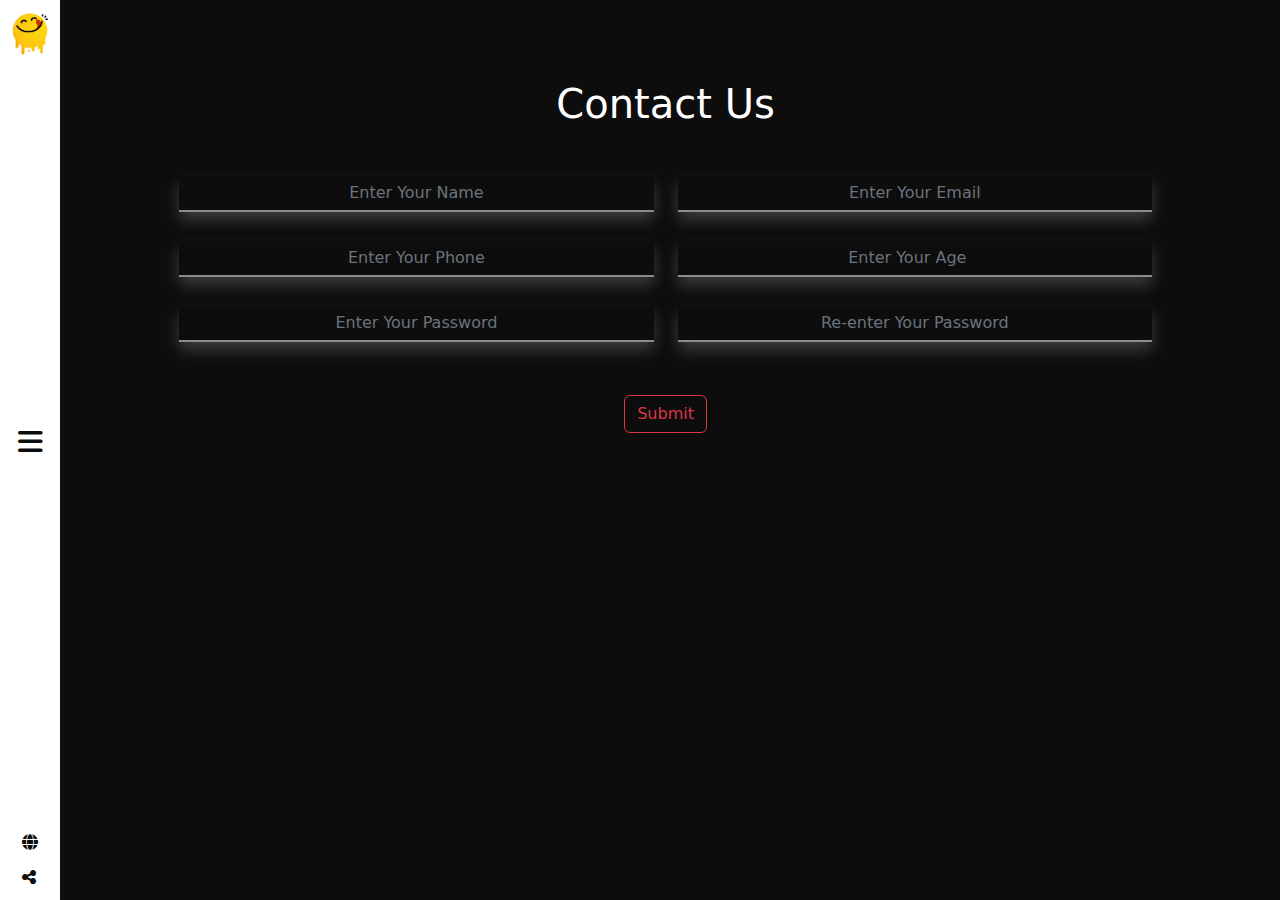
<file: contact.html>
<!DOCTYPE html>
<html lang="en">

<head>

  <meta charset="UTF-8">
  <meta http-equiv="X-UA-Compatible" content="IE=edge">
  <meta name="viewport" content="width=device-width, initial-scale=1.0">


  <title>Yummy</title>

  <link rel="icon" href="assets/images/logo.png">
  <link rel="stylesheet" href="css/all.min.css">
  <link rel="stylesheet" href="css/bootstrap.min.css">
  <link rel="stylesheet" href="css/sections/nav_style.css">
  <link rel="stylesheet" href="css/sections/contact_style.css">
  <link rel="stylesheet" href="css/shared_style.css">


</head>

<body>

 
  <nav class="vh-100 d-flex ">
    <div class="links p-4 d-flex flex-column justify-content-between">
      <ul class="list-unstyled">
        <li class="mb-4"><a class="links-item" href="javascript:void(0)">Search</a></li>
        <li class="mb-4"><a class="links-item" href="categories.html">Categories</a></li>
        <li class="mb-4"><a class="links-item" href="area.html">Area</a></li>
        <li class="mb-4"><a class="links-item" href="ingredients.html">Ingredients</a></li>
        <li class="mb-4"><a class="links-item" href="contact.html">Contact Us</a></li>
      </ul>
      <div id="nav-footer">
        <div class="d-flex">
          <a href="#" target="_blank"><div><i class="mx-1 fa-brands fa-github"></i></div></a>
          <a href="#" target="_blank"><div><i class="mx-1 fa-brands fa-linkedin"></i> </div></a>
          <a href="#" target="_blank"><div><i class="mx-1 fa-brands fa-facebook"></i> </div></a>
          <a href="#" target="_blank"><div><i class="mx-1 fa-brands fa-instagram"></i> </div></a>
        </div>
        <p>Copyright © 2022 by Hesham Aref. <br>All Rights Reserved.</p>
      </div>
    </div>
    <div id="drawer" class="d-flex flex-column justify-content-between align-items-center">
      <a href="index.html"><img class="img-fluid" src="assets/images/logo.png" alt="LOGO"></a>
      <div id="drawer-icon">
        <i id="open-btn" class="fa fa-bars fs-3 mx-2 mb-1"></i>
      </div>
      <div class="d-flex flex-column">
        <a href="#"><i class="fa fa-globe mb-3"></i></a>
        <a href="#"><i class="fa fa-share-nodes"></i></a>
      </div>
    </div>
  </nav>

  <section id="contact">
    <div class="container px-1 px-lg-5">
      <h2 class="fs-1 text-center mb-5">Contact Us</h2>
      <form>
        <div class="row g-4 justify-content-center">
          <div class="col-lg-6 position-relative">
            <i class="fa fa-check bg-green"></i>
            <i class="fa fa-close bg-red"></i>
            <input class="w-100" type="text" name="name" placeholder="Enter Your Name" required>
            <div class="validation-card">"Your name should have at least 3 characters."</div>
          </div>
          <div class="col-lg-6 position-relative">
            <i class="fa fa-check bg-green"></i>
            <i class="fa fa-close bg-red"></i>
            <input class="w-100" type="email" name="email" placeholder="Enter Your Email" required>
            <div class="validation-card">"You should enter a valid email."</div>
          </div>
          <div class="col-lg-6 position-relative">
            <i class="fa fa-check bg-green"></i>
            <i class="fa fa-close bg-red"></i>
            <input class="w-100" type="tel" name="phone" placeholder="Enter Your Phone" required>
            <div class="validation-card">"You should enter a valid number ex:0104 5678 910."</div>
          </div>
          <div class="col-lg-6 position-relative">
            <i class="fa fa-check bg-green"></i>
            <i class="fa fa-close bg-red"></i>
            <input class="w-100" type="number" name="age" placeholder="Enter Your Age" required>
            <div class="validation-card">"You should enter a valid age."</div>
          </div>
          <div class="col-lg-6 position-relative">
            <i class="fa fa-check bg-green"></i>
            <i class="fa fa-close bg-red"></i>
            <input class="w-100" type="password" name="password" placeholder="Enter Your Password" required>
            <div class="validation-card">"Your name should have at least 8 characters, 1 UPPERCASE, 1 lowercase, 1 number, 1 $peci@l ch@r@cter."</div>
          </div>
          <div class="col-lg-6 position-relative">
            <i class="fa fa-check bg-green"></i>
            <i class="fa fa-close bg-red"></i>
            <input class="w-100" type="password" name="repassword" placeholder="Re-enter Your Password" required>
            <div class="validation-card">"You should have matched passwords."</div>
          </div>
          <button class="btn btn-outline-danger mt-5" type="submit">Submit</button>
        </div>
      </form>
    </div>
  </section>






  <script src="js/packages/bootstrap.bundle.min.js" defer></script>
  <script src="js/packages/jquery-3.6.1.js" defer></script>
  <script src="js/packages/jquery-ui.min.js" defer></script>
  <script src="js/sideNavBar.js" defer></script>
  <script type="module" src="js/contact.js" defer></script>
</body>

</html>
</file>
<file: css/sections/nav_style.css>
nav {
    position: fixed;
    left: -200px;
    top: 0;
    z-index: 999;
}

nav .links{
    width: 15%;
    min-width: 200px;
    background-color: var(--main-color);
}

nav ul{
    position: relative;
    min-height: 40%;
    overflow: hidden;
}

nav li{
    position: absolute;
    top: 100%;
}

nav .links-item{
    text-decoration: none;
    font-size: large;
    font-weight: lighter;
    color: white;
    transition: 0.5s;
    cursor: pointer;
}

nav .links-item:hover{
    color: gray;
}


nav #drawer {
    width: min-content;
    position: relative;
    background-color: white;
    padding: 10px;
}

nav #drawer-icon{
    width: 2.5rem;
    height: 2.5rem;
    display: flex;
    justify-content: center;
    align-items: center;
}

nav #drawer i{
    color: var(--main-color);
    cursor: pointer;
    transition: 0.5s;
}

nav #drawer i:hover{
    color: gray;
}

nav #nav-footer {
    margin-left: -6%;
    margin-right: -6%;
}

nav #nav-footer p{
    font-size: 11px;
    font-weight: 100;
    color: rgba(255, 255, 255, 0.5);
}

nav #nav-footer i{
    color: rgba(255, 255, 255, 0.5);
    margin-bottom: 8px;
    transition: 0.5s;
}

nav #nav-footer i:hover{
    color: white;
}

nav .mobile-mode{
    padding-bottom: 65px !important;
}
</file>
<file: css/sections/contact_style.css>
#contact input{
    border: none;
    outline: none;
    border-bottom: 2px solid #8C8C8C;
    background-color: transparent;
    color: rgb(190, 190, 190);
    padding: 5px 10px;
    box-shadow: 0 .5rem 1rem rgba(255,255,255,.2)!important;
    margin-bottom: 5px;
}

#contact button{
    width: fit-content;
}


#contact .valid{
    border-bottom-color: green;
    box-shadow: 0 .5rem 1rem rgba(0, 152, 43, 0.5)!important;
}

#contact .non-valid{
    border-bottom-color: red;
    box-shadow: 0 .5rem 1rem rgba(156, 5, 5, 0.5)!important;
}

#contact .validation-card{
    background-color: var(--bg-sec-color);
    color: var(--text-sec-color);
    padding: 1rem;
    margin-bottom: 1rem;
    border-radius: 5px;
    display: none;
}

#contact i{        
    position: absolute;
    right: 5%;
    top: 10px;
    display: none;
}

.bg-green{ color: green;}
.bg-red{ color: red;}
</file>
<file: css/shared_style.css>
:root{
    --main-color: #0D0D0D;
    --sec-color: #FDD111;
    --bg-sec-color: #D4EDDA;
    --icons-color: #212529;
    --text-sec-color: #155724;
}


body{
    padding-left: 3.2rem;
    background-color: var(--main-color);
    color: white;
    font-family: system-ui, -apple-system, BlinkMacSystemFont, 'Segoe UI', Roboto, Oxygen, Ubuntu, Cantarell, 'Open Sans', 'Helvetica Neue', sans-serif;
    font-weight: 100 !important;
}

section{
    padding: 5rem;
}

@media screen and (max-width:670px) {
    section{
        padding: 1rem;
    }
}

::placeholder{
    color: #6B747C;
    text-align: center;
}

.loading-screen {
    top: 0;
    left: 0;
    right: 0;
    bottom: 0;
    display: flex;
    justify-content: center;
    align-items: center;
    background-color: black;
    position: fixed;
    z-index: 99999999999999999;
}
</file>
